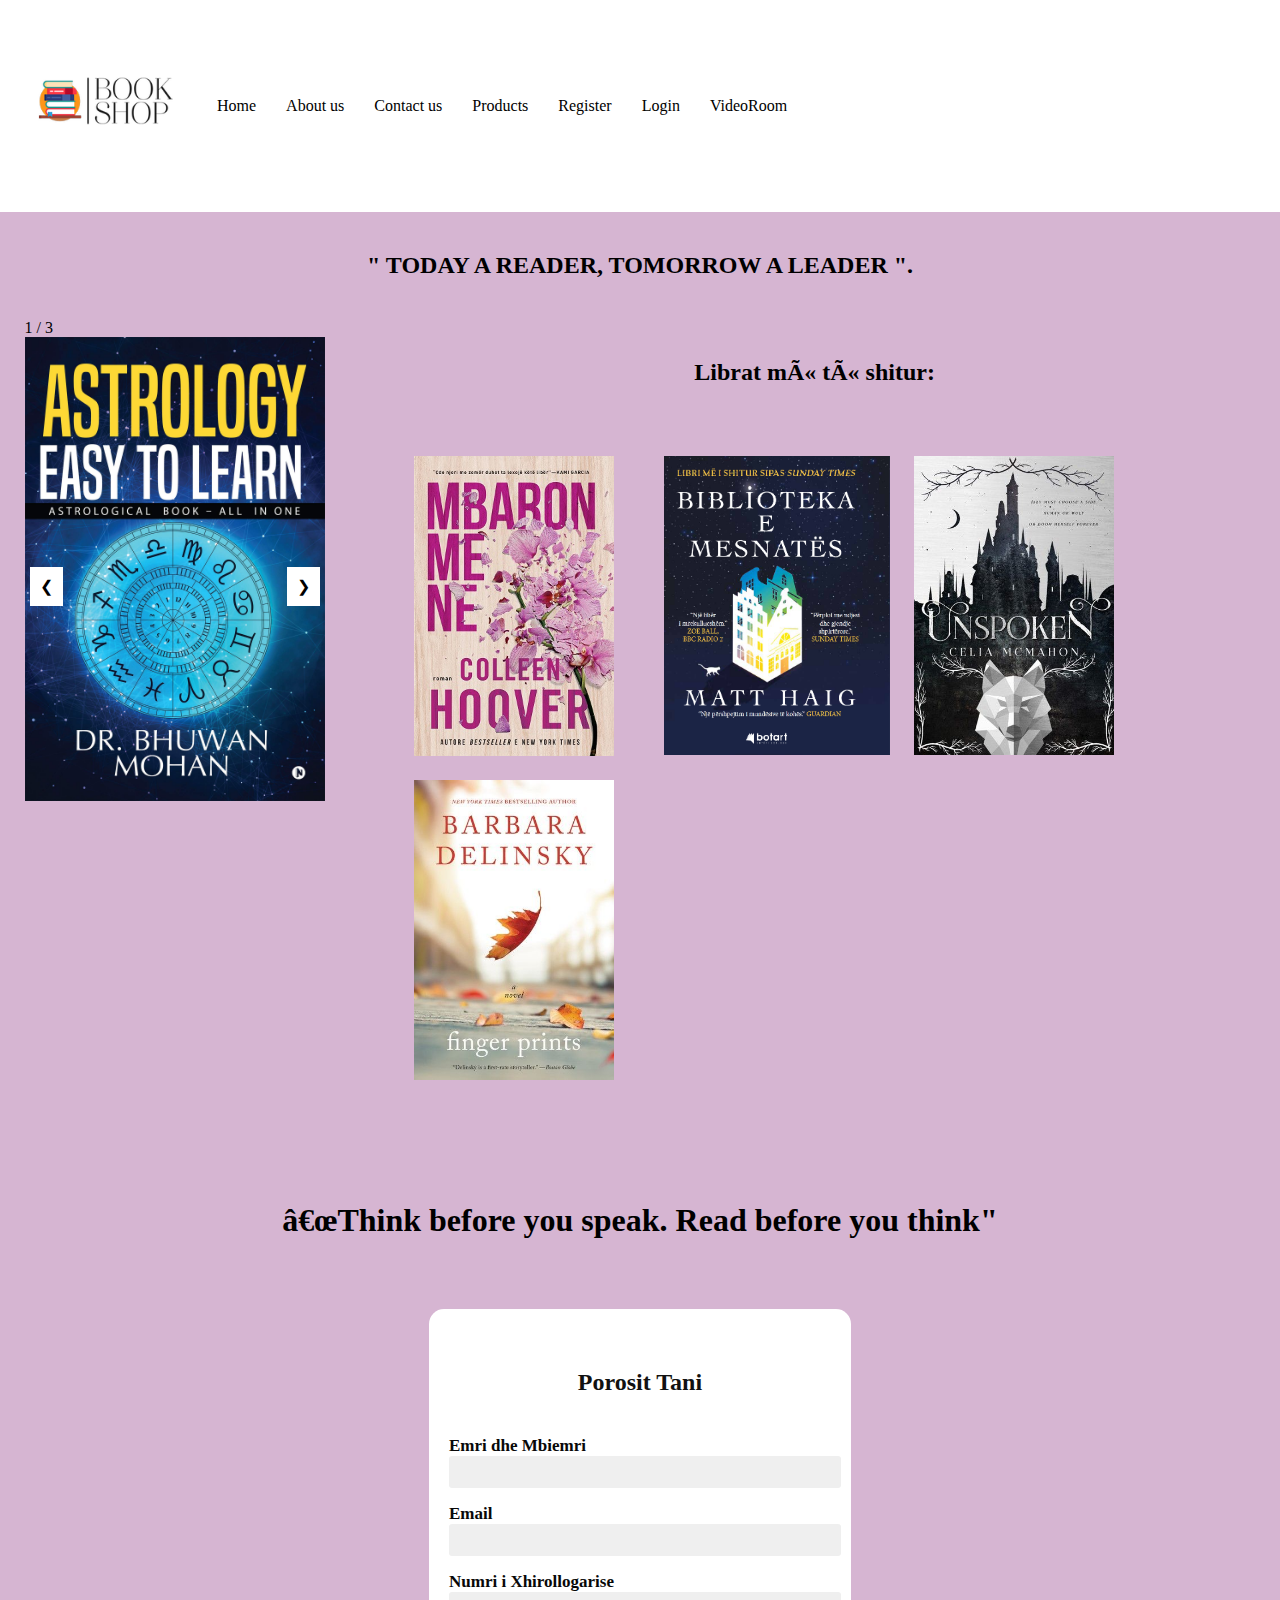
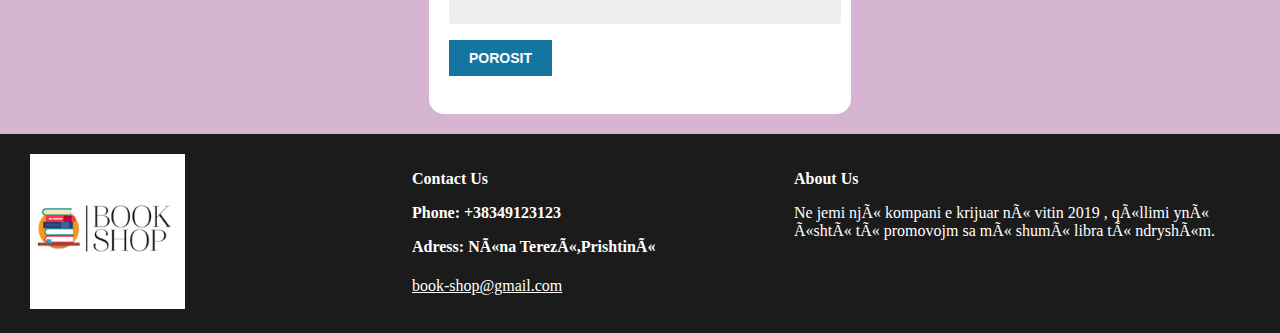
<file: index.html>
<!DOCTYPE html>
<html>
  <head>
    <meta charset="UTF=8" />
    <meta name="viewport" content="width=device-width,initial-scale=1" />

    <title>Book Shop</title>

    <link
      href="https://fonts.googleapis.com/css2?family=Alex+Brush&display=swap"
      rel="stylesheet"
    />
    <link href="css/style.css" rel="stylesheet" type="text/css" />
    <link
      href="https://use.fontawesome.com/releases/v5.0.7/css/all.css"
      rel="stylesheet"
    />

  </head>
  <body>
    <header>
      <nav>
        <ul>
          <li><a href="Index.html"> 
            <img src="./img/LOGO.jpg" width="156px"/>
          </a></li>
          <li><a href="Index.html"> Home</a></li>
          <li><a href="about-us.html"> About us </a></li>
          <li><a href="contact-us.html"> Contact us </a></li>
          <li><a href="products.html"> Products </a></li>
          <li><a href="signup.html"> Register </a></li>
          <li><a href="login.html"> Login </a></li>
          <li><a href="videoroom.html"> VideoRoom </a></li>
        </ul>
      </nav>
    </header>
    <h2>
        " TODAY A READER, TOMORROW A LEADER ".
    </h2>
<div style="display: flex;">
  <div style="width: 30%">
    <div class="slideshow-container">
      <div class="mySlides fade">
        <div class="numbertext">1 / 3</div>
        <img src="./img/26.jpg" style="width: 100%;" />
        <div class="text"></div>
      </div>

      <div class="mySlides fade">
        <div class="numbertext">2 / 3</div>
        <img src="./img/41.jpg" style="width: 105%;" />
        <div class="text">...</div>
      </div>

      <div class="mySlides fade">
        <div class="numbertext">3 / 3</div>
        <img src="./img/java.jpg" style="width: 112%;" />
        <div class="text">...</div>
      </div>
      <a class="arrow-slide prev" onclick="plusSlides(-1)">&#10094;</a>
      <a class="arrow-slide next" onclick="plusSlides(1)">&#10095;</a>
    </div>
  </div>
  <div style="width: 80%">
    <h2>Librat më të shitur:</h2>
    <div class="images">
      <div class="image">
        <img src="./img/39.jpg" style="width: 100%;" />
      </div>
      <div class="image">
        <img src="./img/40.jpg" style="width: 113%;" />
      </div>
      <div class="image">
        <img src="./img/14.png" style="width: 100%;" />
      </div>
      <div class="image">
        <img src="./img/4.png" style="width: 100%;" />
      </div>
    
    </div>
  </div>
</div>
    
    <br />

    <div style="text-align: center;">
      <span class="dot" onclick="currentSlide(1)"></span>
      <span class="dot" onclick="currentSlide(2)"></span>
      <span class="dot" onclick="currentSlide(3)"></span>
      <span class="dot" onclick="currentSlide(4)"></span>
      <span class="dot" onclick="currentSlide(5)"></span>
      <span class="dot" onclick="currentSlide(3)"></span>
    </div>
    
    <section class="home-hero">
      <div class="container">
        <h1 class="quote">“Think before you speak. Read before you think"</h1>
      </div>
    </section>
    <section class="home"></section>
    

    <div class="login">
      <h2>Porosit Tani</h2>
      <form id="login" method="get">    
        <div class="input-group">
          <label for="emri"><b>Emri dhe Mbiemri</b></label>
          <input type="text" name="name"  class="input" required>
        </div>
        <div class="input-group">
          <label for="email"><b>Email</b></label>
          <input type="email" name="email"  class="input" required>
        </div>
        <div class="input-group">
          <label for="number"><b>Numri i Xhirollogarise</b></label>
          <input type="number" name="number"  class="input" required>
        </div>
        <button type="button" class="btn-default btn-dark" >Porosit</button>    
        <br><br> 
      </form>
    </div>

    
    <script>
      var slideIndex = 1;
      showSlides(slideIndex);

      function plusSlides(n) {
        showSlides((slideIndex += n));
      }

      function currentSlide(n) {
        showSlides((slideIndex = n));
      }

      function showSlides(n) {
        var i;
        var slides = document.getElementsByClassName("mySlides");
        var dots = document.getElementsByClassName("dot");
        if (n > slides.length) {
          slideIndex = 1;
        }
        if (n < 1) {
          slideIndex = slides.length;
        }
        for (i = 0; i < slides.length; i++) {
          slides[i].style.display = "none";
        }
        for (i = 0; i < dots.length; i++) {
          dots[i].className = dots[i].className.replace(" active", "");
        }
        slides[slideIndex - 1].style.display = "block";
        dots[slideIndex - 1].className += " active";
      }
  </script>
    <footer class="footer">
      <div class="footer-p1">
        <img src="./img/LOGO.jpg" width="155px"/>
        </div>
      </div>

        <div class="footer-p2">
            <p class="margin-b-10"><b>Contact Us</b>
          <div class="padding-t-30">
            <p class="margin-b-10"><b>Phone: +38349123123</b></p>
            <p>
              <p class="margin-b-10"><b>Adress: Nëna Terezë,Prishtinë</b></p>
    </div>

     <a href="book-shop@gmail.com"
              >
              book-shop@gmail.com
            </a>
        </div>
      <div class="footer-p3">
        <p class="margin-b-10"></p><b>About Us</b>
        <p class="footer-company-about">
          <p class="margin-b-10"></p>
          Ne jemi një kompani e krijuar në vitin 2019 , qëllimi ynë është të
          promovojm sa më shumë libra të ndryshëm.
        </p>
        </div>
      </div>
    </footer>
  </body>
</html>
</file>
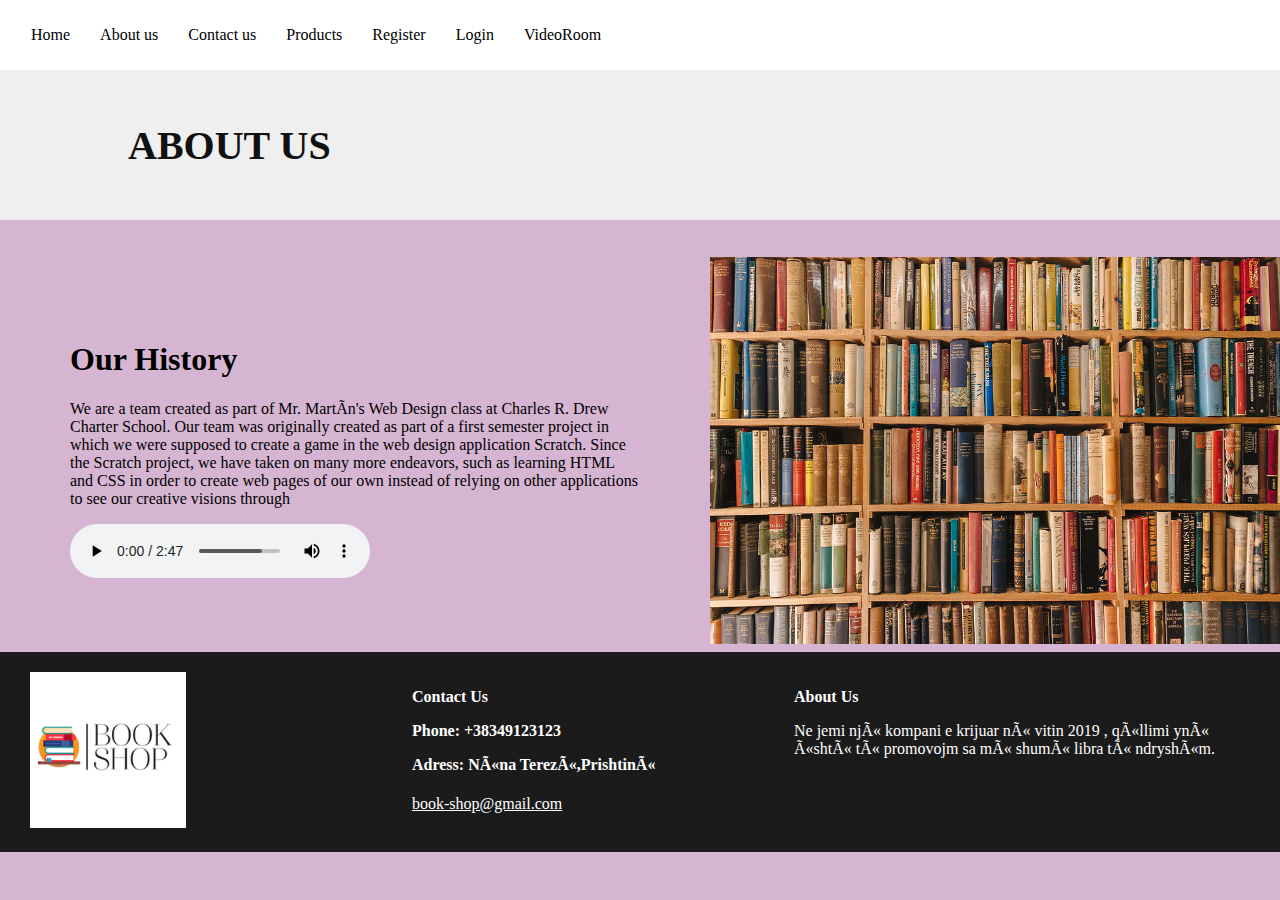
<file: about-us.html>
<!DOCTYPE html>
<html>

<head>
  <meta charset="UTF=8" />
  <meta name="viewport" content="width=device-width,initial-scale=1" />

  <title>Book Shop</title>

  <link href="https://fonts.googleapis.com/css2?family=Alex+Brush&display=swap" rel="stylesheet" />
  <link href="css/style.css" rel="stylesheet" type="text/css" />
  <link href="https://use.fontawesome.com/releases/v5.0.7/css/all.css" rel="stylesheet" />
</head>
<body>
  <header>
    <nav>
      <ul>
        <li><a href="Index.html"> Home</a></li>
        <li><a href="about-us.html"> About us </a></li>
        <li><a href="contact-us.html"> Contact us </a></li>
        <li><a href="products.html"> Products </a></li>
        <li><a href="signup.html"> Register </a></li>
        <li><a href="login.html"> Login </a></li>
        <li><a href="videoroom.html"> VideoRoom </a></li>
      </ul>
    </nav>
  </header>
  <div class="page-title">
    <h2>About us</h2>
  </div>
  <section class="book-section">
    <div class="book-info">
      <h1>Our History</h1>
    <p>
      We are a team created as part of Mr. Martín's Web Design class at Charles R. Drew Charter School. Our team was
      originally created as part of a first semester project in which we were supposed to create a game in the web design
      application Scratch.
      
      Since the Scratch project, we have taken on many more endeavors, such as learning HTML and CSS in order to create
      web pages of our own instead of relying on other applications to see our creative visions through
    </p>

    <html>
    <head>
        <title>Audio</title>
    </head>
    <body>
        <audio controls>
            <source src="RiverFlowsInYou.mp3" type ="audio/mpeg">
        </audio>
    </body>
</html>

    </div>
    <div class="book-shelf">
      <img src="./img/95.jpg" alt="book">
    </div>
  </section>


</script>
    <footer class="footer">
      <div class="footer-p1">
        <img src="./img/LOGO.jpg" width="156px"/>
        </div>
      </div>

        <div class="footer-p2">
            <p class="margin-b-10"><b>Contact Us</b>
          <div class="padding-t-30">
            <p class="margin-b-10"><b>Phone: +38349123123</b></p>
            <p>
              <p class="margin-b-10"><b>Adress: Nëna Terezë,Prishtinë</b></p>
    </div>

     <a href="book-shop@gmail.com"
              >
              book-shop@gmail.com
            </a>
        </div>
      <div class="footer-p3">
        <p class="margin-b-10"></p><b>About Us</b>
        <p class="footer-company-about">
          <p class="margin-b-10"></p>
          Ne jemi një kompani e krijuar në vitin 2019 , qëllimi ynë është të
          promovojm sa më shumë libra të ndryshëm.
        </p>
        </div>
      </div>
    </footer>
  </body>
</html>
</file>
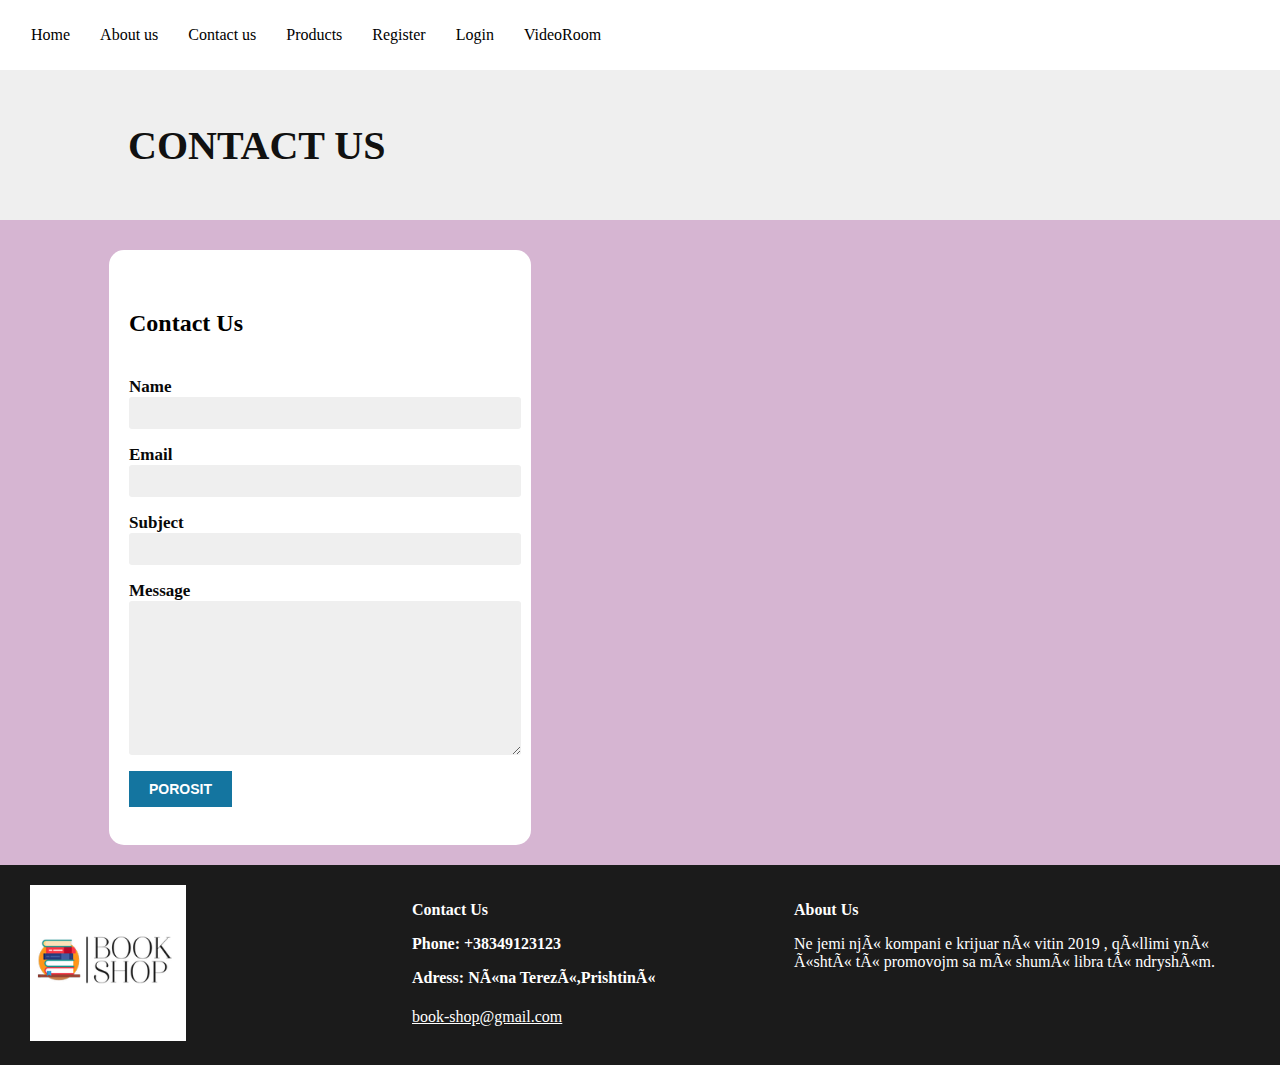
<file: contact-us.html>
<!DOCTYPE html>
<html>

<head>
  <meta charset="UTF=8" />
  <meta name="viewport" content="width=device-width,initial-scale=1" />

  <title>Book Shop</title>

  <link href="https://fonts.googleapis.com/css2?family=Alex+Brush&display=swap" rel="stylesheet" />
  <link href="css/style.css" rel="stylesheet" type="text/css" />
  <link href="https://use.fontawesome.com/releases/v5.0.7/css/all.css" rel="stylesheet" />
</head>

<body>
  <header>
    <nav>
      <ul>
        <li><a href="Index.html"> Home</a></li>
        <li><a href="about-us.html"> About us </a></li>
        <li><a href="contact-us.html"> Contact us </a></li>
        <li><a href="products.html"> Products </a></li>
        <li><a href="signup.html"> Register </a></li>
        <li><a href="login.html"> Login </a></li>
        <li><a href="videoroom.html"> VideoRoom </a></li>
      </ul>
    </nav>
  </header>
  <div class="page-title">
    <h2>Contact Us</h2>
  </div>
  <section class="contact-section">
    <div class="contact">
      <h2 style="text-align: left;padding: 20px 0;">Contact Us</h2>
      <form id="login" method="get">
        <div class="input-group">
          <label for="emri"><b>Name</b></label>
          <input type="text" name="name" class="input" required>
        </div>
        <div class="input-group">
          <label for="email"><b>Email</b></label>
          <input type="email" name="email" class="input" required>
        </div>
        <div class="input-group">
          <label for="text"><b>Subject</b></label>
          <input type="text" name="subject" class="input" required>
        </div>
        <div class="input-group">
          <label for="text"><b>Message</b></label>
          <textarea name="message" id="" rows="10" class="input"></textarea>
        </div>
        <button type="button" class="btn-default btn-dark">Porosit</button>
        <br><br>
      </form>
    </div>
    <div class="map">
      <iframe
        src="https://www.google.com/maps/embed?pb=!1m18!1m12!1m3!1d46940.21003859951!2d21.12370779102555!3d42.66637476671216!2m3!1f0!2f0!3f0!3m2!1i1024!2i768!4f13.1!3m3!1m2!1s0x13549ee605110927%3A0x9365bfdf385eb95a!2sPristina!5e0!3m2!1sen!2s!4v1608410937612!5m2!1sen!2s"
        width="600" height="100%" frameborder="0" style="border:0;" allowfullscreen="" aria-hidden="false"
        tabindex="0"></iframe>
    </div>
  </section>


</script>
    <footer class="footer">
      <div class="footer-p1">
        <img src="./img/LOGO.jpg" width="156px"/>
        </div>
      </div>

        <div class="footer-p2">
            <p class="margin-b-10"><b>Contact Us</b>
          <div class="padding-t-30">
            <p class="margin-b-10"><b>Phone: +38349123123</b></p>
            <p>
              <p class="margin-b-10"><b>Adress: Nëna Terezë,Prishtinë</b></p>
    </div>

     <a href="book-shop@gmail.com"
              >
              book-shop@gmail.com
            </a>
        </div>
      <div class="footer-p3">
        <p class="margin-b-10"></p><b>About Us</b>
        <p class="footer-company-about">
          <p class="margin-b-10"></p>
          Ne jemi një kompani e krijuar në vitin 2019 , qëllimi ynë është të
          promovojm sa më shumë libra të ndryshëm.
        </p>
        </div>
      </div>
    </footer>
  </body>
</html>

</html>
</file>
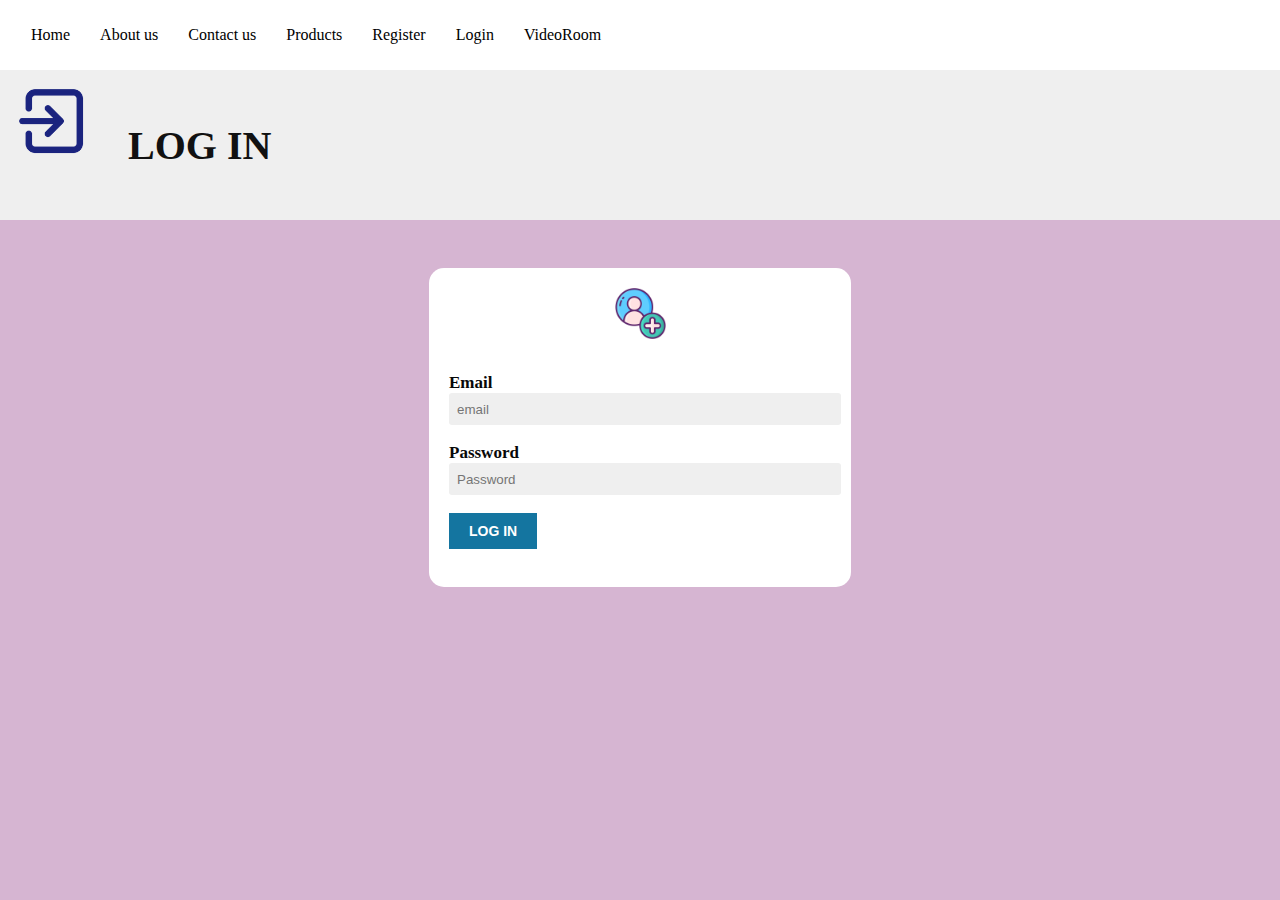
<file: login.html>
<!DOCTYPE html>
<html>

<head>
  <title>Book Shop - Log In</title>
  <link rel="stylesheet" type="text/css" href="css/style.css">
</head>

<body>
  <header>
    <nav>
      <ul>
        <li><a href="Index.html"> Home</a></li>
        <li><a href="AboutUs.html"> About us </a></li>
        <li><a href="contact-us.html"> Contact us </a></li>
        <li><a href="products.html"> Products </a></li>
        <li><a href="signup.html"> Register </a></li>
        <li><a href="login.html"> Login </a></li>
        <li><a href="videoroom.html"> VideoRoom </a></li>
      </ul>
    </nav>
  </header>
  <div class="page-title">
    <h2>Log in</h2>
    <img src="./img/LR..png" style="width: 8%;" />
  </div><br>
  <div class="login">
    <div class="img-login">
      <img src="./img/userplus.png" width="51" height="51" alt="user img">

    </div>
    <form id="login" method="get" name="login" action="login.php">
      <label><b>Email
        </b>
      </label>
      <input type="email" name="email" id="Uname" class="input" placeholder="email"
        onchange="ValidateEmail(document.login.email)" required>
      <br><br>
      <label><b>Password
        </b>
      </label>
      <input type="Password" name="password" id="password" class="input" placeholder="Password"
        onchange="ValidatePassword(document.login.password)" required>
      <br><br>
      <button type="submit" id="myBtn" class="btn-default">Log in</button>
      <br><br>
    </form>
  </div>
</body>
<script>
  function ValidateEmail(inputText) {
    //  /\S+@\S+\.\S+/
    var mailformat = /^[a-zA-Z0-9.!#$%&'*+/=?^_`{|}~-]+@[a-zA-Z0-9-]+(?:\.[a-zA-Z0-9-]+)*$/;
    if (inputText.value.match(mailformat)) {
      var element = document.getElementById("myBtn");
      element.classList.remove("disabled");
      document.login.email.focus();
      return true;
    }
    else {
      var element = document.getElementById("myBtn");
      element.classList.add("disabled");
      alert("You have entered an invalid email address!");
      document.login.email.focus();
      return false;
    }
  }
  function ValidatePassword(inputText) {
    var password = inputText.value;
    if (password.length > 5) {
      var element = document.getElementById("myBtn");
      element.classList.remove("disabled");
      document.login.password.focus();
    }
    else {
      var element = document.getElementById("myBtn");
      element.classList.add("disabled");
      alert("Password is short!");
      document.login.password.focus();
      return false;
    }
  }

</script>

</html>
</file>
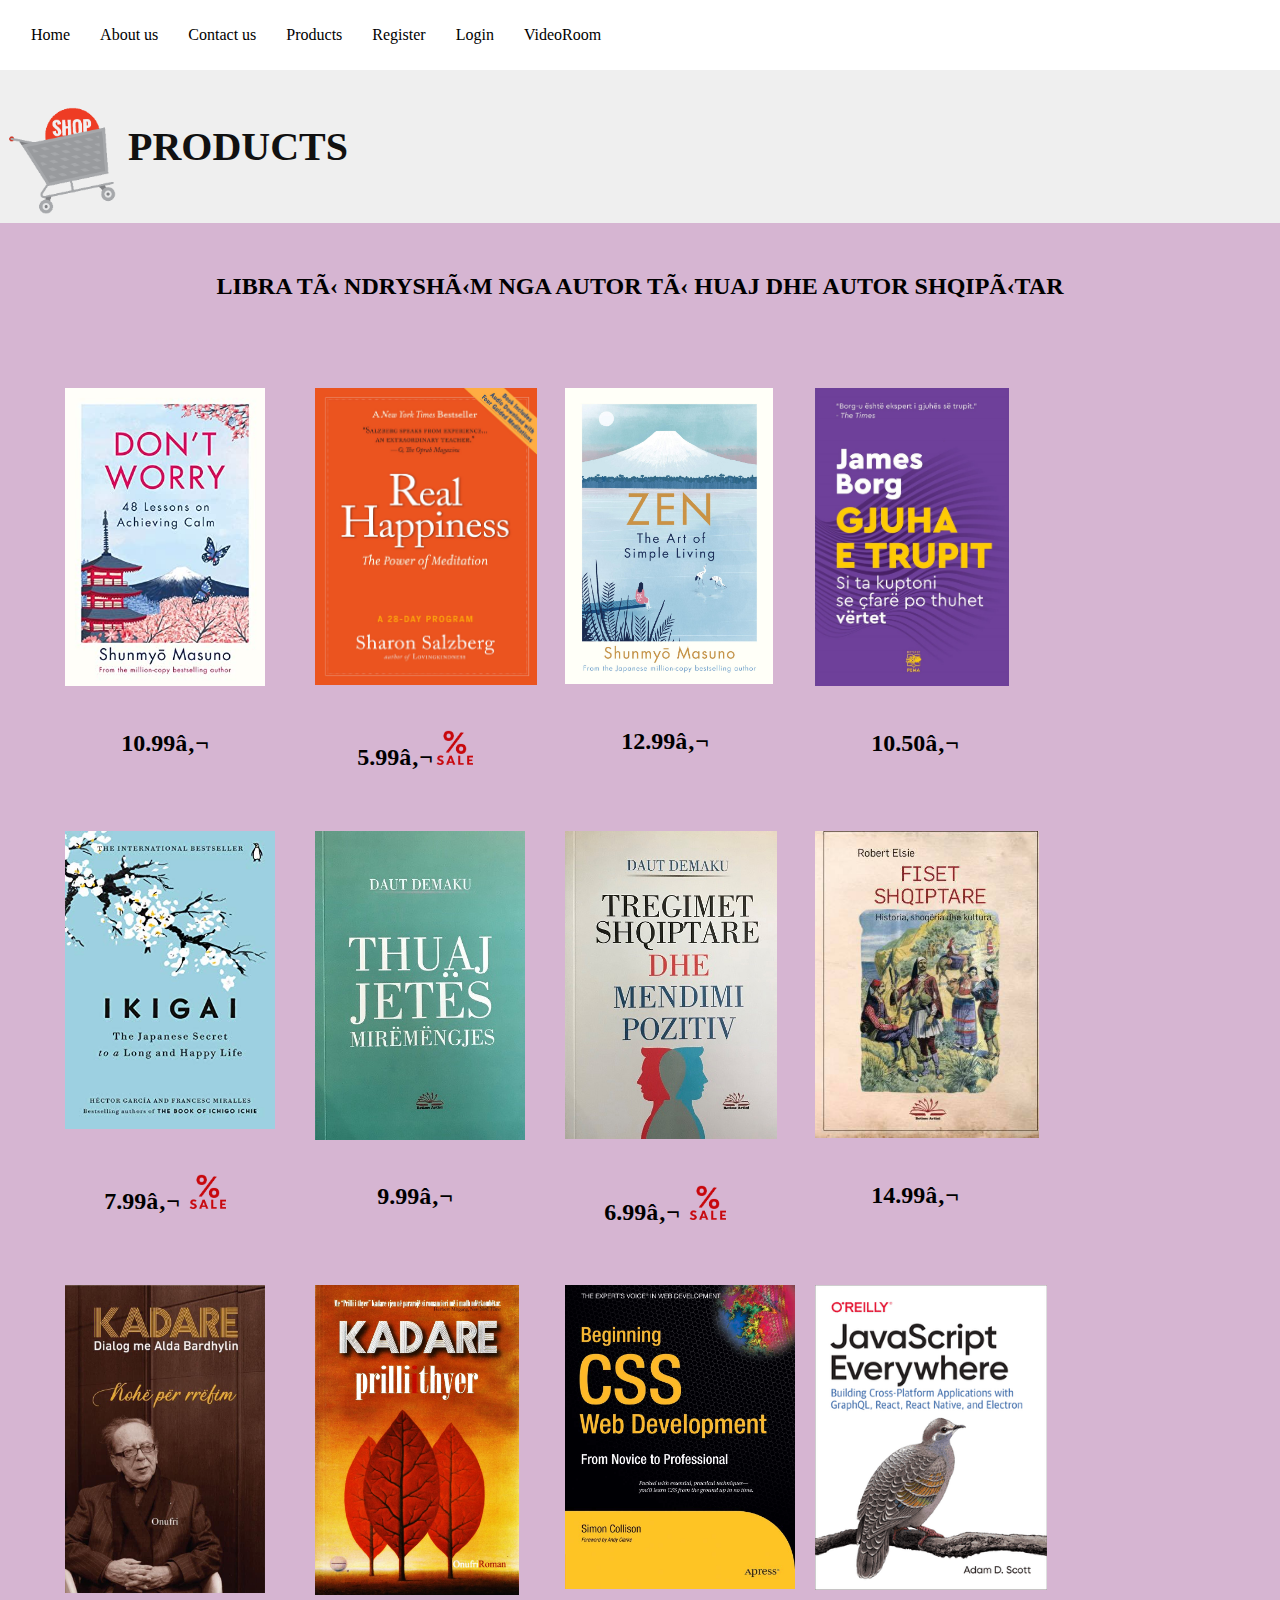
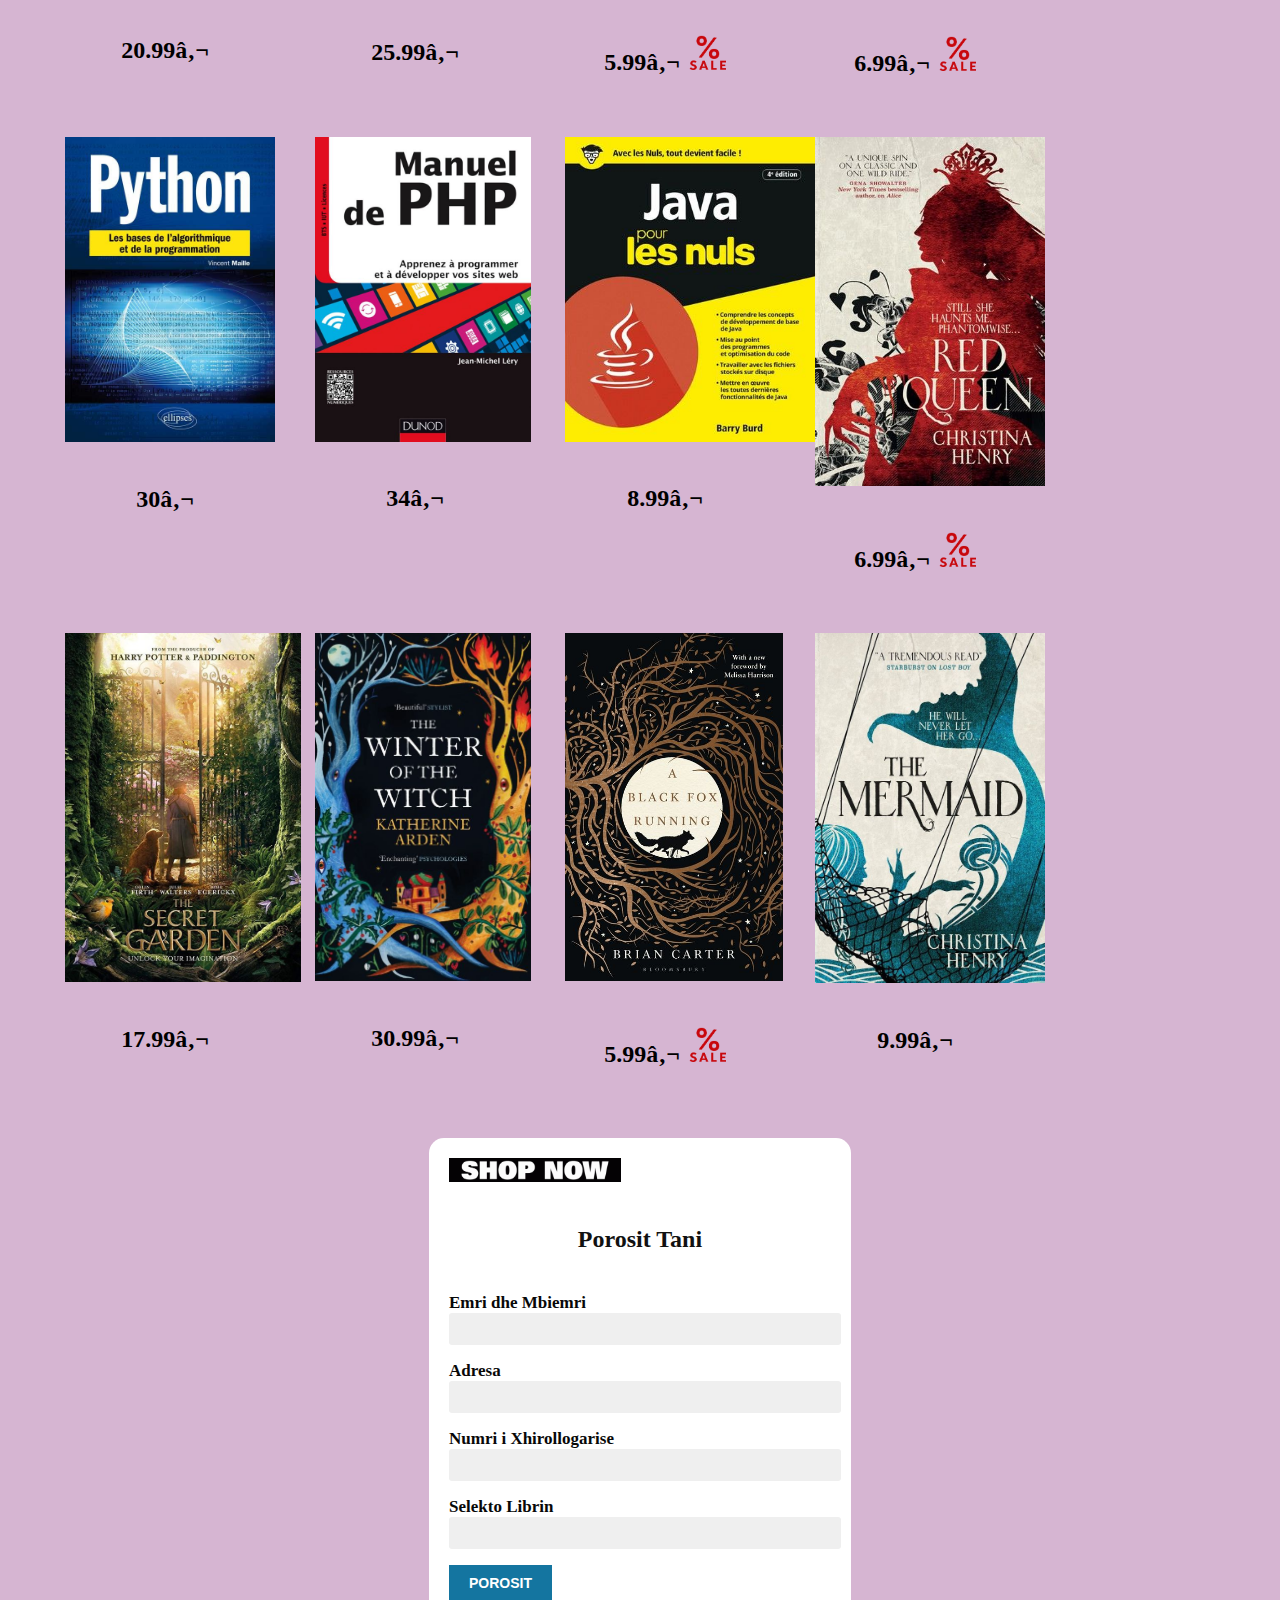
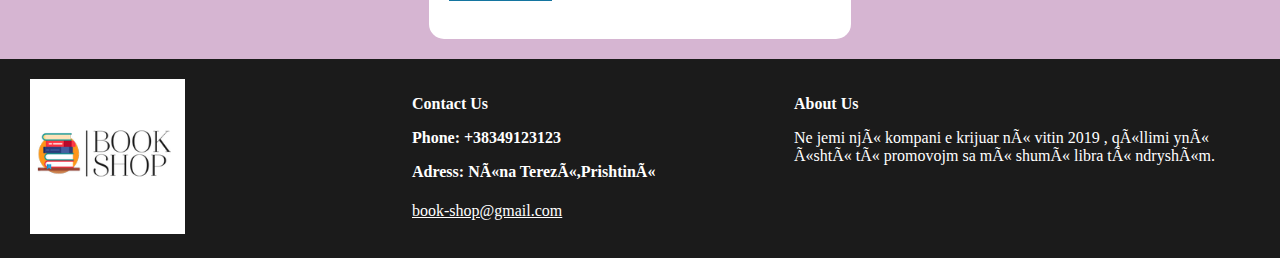
<file: products.html>
<!DOCTYPE html>
<html>
  <head>
    <meta charset="UTF=8" />
    <meta name="viewport" content="width=device-width,initial-scale=1" />

    <title>Book Shop</title>

    <link
      href="https://fonts.googleapis.com/css2?family=Alex+Brush&display=swap"
      rel="stylesheet"
    />
    <link href="css/style.css" rel="stylesheet" type="text/css" />
    <link
      href="https://use.fontawesome.com/releases/v5.0.7/css/all.css"
      rel="stylesheet"
    />
  </head>
  <body>
    <header>
      <nav>
        <ul>
          <li><a href="Index.html"> Home</a></li>
          <li><a href="AboutUs.html"> About us </a></li>
          <li><a href="contact-us.html"> Contact us </a></li>
          <li><a href="products.html"> Products </a>
          <li><a href="signup.html"> Register </a></li>
          <li><a href="login.html"> Login </a></li>
          <li><a href="videoroom.html"> VideoRoom </a></li>
        </ul>
      </nav>
    </header>

    <div class="page-title">
      <h2>PRODUCTS</h2>
      <img src="./img/shopnow.gif" style="width: 10%;" />
    </div>
    <h2>
      LIBRA TË NDRYSHËM NGA AUTOR TË HUAJ DHE AUTOR SHQIPËTAR
 </h2>
 <br />
 <div class="images">
   <div class="image">
     <img src="./img/Don't worry.jpg" style="width: 100%;"/>
     <h2> 10.99€ </h2>
   </div>
   <div class="image">
     <img src="./img/25.jpg" style="width: 111%;" />
     <h2> 5.99€<img src="./img/sale.gif" style="width: 25%;" /> </h2>

   </div>
   <div class="image">
     <img src="./img/zen.jpg" style="width: 104%;" />
     <h2> 12.99€ </h2>
   </div>
   <div class="image">
     <img src="./img/28.jpg" style="width: 97%;" />
     <h2> 10.50€ </h2>
   </div>
   <div class="image">
     <img src="./img/30.jpg" style="width: 105%;" />
     <h2> 7.99€ <img src="./img/sale.gif" style="width: 25%;" /> </h2>
   </div>
   <div class="image">
     <img src="./img/33.jpg" style="width: 105%;" />
     <h2> 9.99€ </h2>
   </div>
   <div class="image">
     <img src="./img/34.jpg" style="width: 106%;" />
     <h2> 6.99€ <img src="./img/sale.gif" style="width: 25%;" /> </h2>
   </div>
   <div class="image">
     <img src="./img/35.jpg" style="width: 112%;" />
     <h2> 14.99€ </h2>
   </div>
   <div class="image">
     <img src="./img/36.jpg" style="width: 100%;" />
     <h2> 20.99€ </h2>
   </div>
   <div class="image">
     <img src="./img/37.jpg" style="width: 102%;" />
     <h2> 25.99€ </h2>
   </div>
   <div class="image">
     <img src="./img/22.jpg" style="width: 115%;" />
     <h2> 5.99€ <img src="./img/sale.gif" style="width: 25%;" /></h2>
   </div>
   <div class="image">
     <img src="./img/23.png" style="width: 116%;" />
     <h2> 6.99€ <img src="./img/sale.gif" style="width: 25%;" /></h2>
   </div>
   <div class="image">
     <img src="./img/20.png" style="width: 105%;" />
     <h2> 30€ </h2>
   </div>
   <div class="image">
     <img src="./img/18.png" style="width: 108%;" />
     <h2> 34€ </h2>
   </div>
   <div class="image">
     <img src="./img/17.png" style="width: 126%;" />
     <h2> 8.99€ </h2>
   </div>
   <div class="image">
    <img src="./img/11.png" style="width: 115%;" />
    <h2> 6.99€ <img src="./img/sale.gif" style="width: 25%;" /></h2>
  </div>
  <div class="image">
    <img src="./img/7.png" style="width: 118%;" />
    <h2> 17.99€ </h2>
  </div>
  <div class="image">
    <img src="./img/6.png" style="width: 108%;" />
    <h2> 30.99€ </h2>
  </div>
  <div class="image">
    <img src="./img/8.png" style="width: 109%;" />
    <h2> 5.99€ <img src="./img/sale.gif" style="width: 25%;" /> </h2>
  </div>
  <div class="image">
    <img src="./img/10.png" style="width: 115%;" />
    <h2> 9.99€ </h2>
  </div>
 </div>

 <div class="login">
  <img src="./img/black.gif" style="width: 45%;" />
  <h2>Porosit Tani </h2>
  <form id="login" method="get">    
    <div class="input-group">
      <label for="emri"><b>Emri dhe Mbiemri</b></label>
      <input type="text" name="name"  class="input" required>
    </div>
    <div class="input-group">
      <label for="adress"><b>Adresa</b></label>
      <input type="adress" name="Adresa"  class="input" required>
    </div>
    <div class="input-group">
      <label for="emri"><b>Numri i Xhirollogarise</b></label>
      <input type="emri" name="emri"  class="input" required>
    </div>
    <div class="input-group">
      <label for="number"><b>Selekto Librin</b></label>
      <input type="number" name="number"  class="input" required>
    </div>
    <button type="button" class="btn-default btn-dark" >Porosit</button>    
    <br><br> 
  </form>
</div>

 <div style="text-align: center;">
   <span class="dot" onclick="currentSlide(1)"></span>
   <span class="dot" onclick="currentSlide(2)"></span>
   <span class="dot" onclick="currentSlide(3)"></span>
   <span class="dot" onclick="currentSlide(4)"></span>
   <span class="dot" onclick="currentSlide(5)"></span>
   <span class="dot" onclick="currentSlide(3)"></span>
 </div>

 <script>
   var slideIndex = 1;
   showSlides(slideIndex);

   function plusSlides(n) {
     showSlides((slideIndex += n));
   }

   function currentSlide(n) {
     showSlides((slideIndex = n));
   }

   function showSlides(n) {
     var i;
     var slides = document.getElementsByClassName("mySlides");
     var dots = document.getElementsByClassName("dot");
     if (n > slides.length) {
       slideIndex = 1;
     }
     if (n < 1) {
       slideIndex = slides.length;
     }
     for (i = 0; i < slides.length; i++) {
       slides[i].style.display = "none";
     }
     for (i = 0; i < dots.length; i++) {
       dots[i].className = dots[i].className.replace(" active", "");
     }
     slides[slideIndex - 1].style.display = "block";
     dots[slideIndex - 1].className += " active";
   }
   </script>
    <footer class="footer">
      <div class="footer-p1">
        <img src="./img/LOGO.jpg" width="155px"/>
        </div>
      </div>

        <div class="footer-p2">
            <p class="margin-b-10"><b>Contact Us</b>
          <div class="padding-t-30">
            <p class="margin-b-10"><b>Phone: +38349123123</b></p>
            <p>
              <p class="margin-b-10"><b>Adress: Nëna Terezë,Prishtinë</b></p>
    </div>

     <a href="book-shop@gmail.com"
              >
              book-shop@gmail.com
            </a>
        </div>
      <div class="footer-p3">
        <p class="margin-b-10"></p><b>About Us</b>
        <p class="footer-company-about">
          <p class="margin-b-10"></p>
          Ne jemi një kompani e krijuar në vitin 2019 , qëllimi ynë është të
          promovojm sa më shumë libra të ndryshëm.
        </p>
        </div>
      </div>
    </footer>
  </body>
</html>
</file>
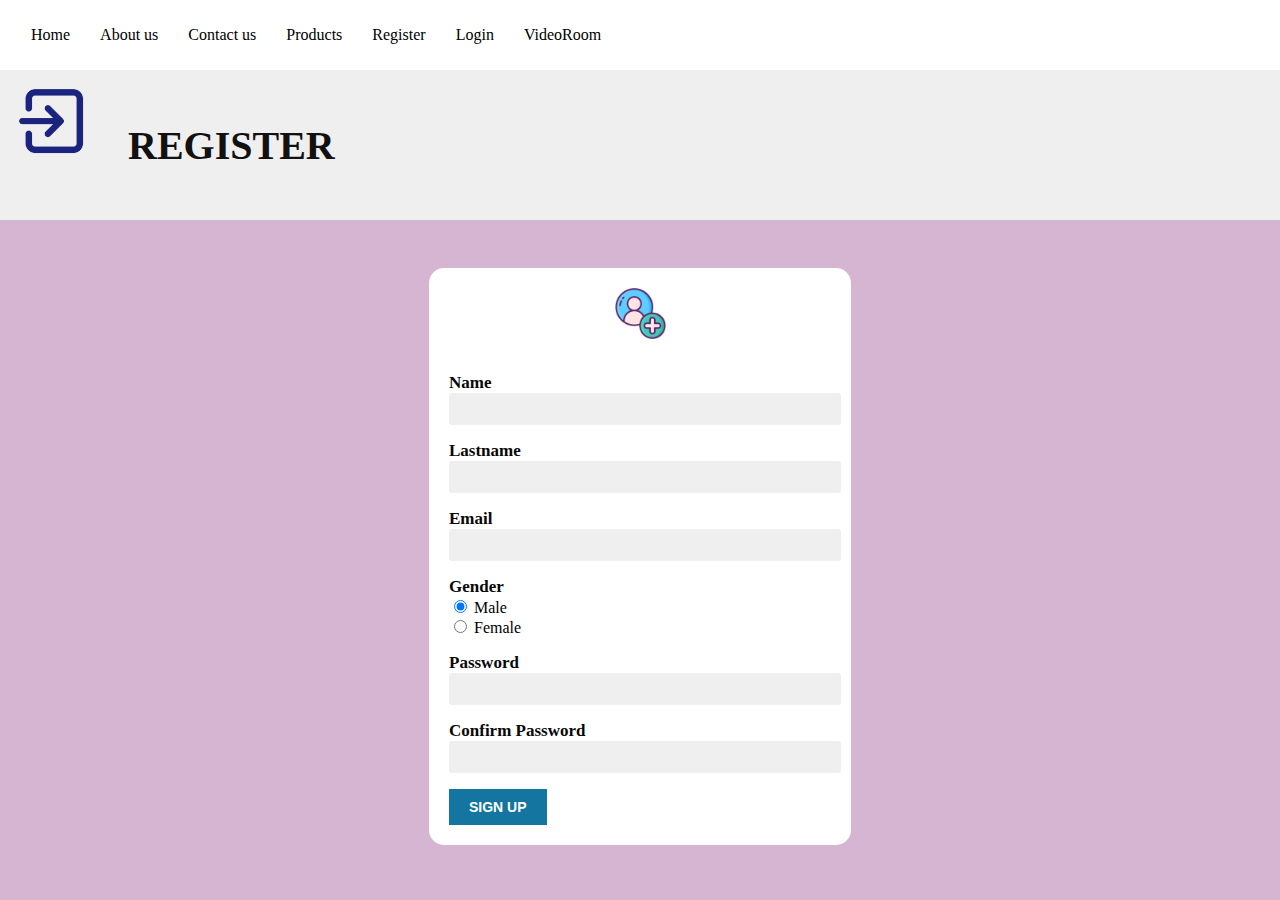
<file: signup.html>
<!DOCTYPE html>
<html>

<head>
    <title>Sign Up</title>
    <link rel="stylesheet" type="text/css" href="css/style.css">
</head>

<body>
    <header>
        <nav>
            <ul>
                <li><a href="Index.html"> Home</a></li>
                <li><a href="AboutUs.html"> About us </a></li>
                <li><a href="contact-us.html"> Contact us </a></li>
                <li><a href="products.html"> Products </a></li>
                <li><a href="signup.html"> Register </a></li>
                <li><a href="login.html"> Login </a></li>
                <li><a href="videoroom.html"> VideoRoom </a></li>
            </ul>
        </nav>
    </header>
    <div class="page-title">
        <h2>Register</h2>
        <img src="./img/LR..png" style="width: 8%;" />
    </div><br>

    <div class="login">
        <div class="img-login">
            <img src="./img/userplus.png" width="51" height="51" alt="user img">

        </div>
        <form method="POST" name="signup">
            <div class="signup-information">
                <div class="input-group">
                    <label for="firstname"><b>Name</b></label>
                    <input type="text" name="firstname" class="input" required>
                </div>

                <div class="input-group">
                    <label for="lastname"><b>Lastname</b></label>
                    <input type="text" name="lastname" class="input" required>
                </div>

                <div class="input-group">
                    <label for="email"><b>Email</b></label>
                    <input type="text" name="email" class="input" onchange="ValidateEmail(document.signup.email)"
                        required>
                </div>

                <div class="input-group">
                    <label for="gender"><b>Gender</b></label>
                    <div class="gender-options">
                        <input type="radio" name="gender" value="male" checked> Male<br>
                        <input type="radio" name="gender" value="female"> Female<br>
                    </div>
                </div>

                <div class="input-group">
                    <label for="password"><b>Password</b></label>
                    <input type="password" id="password" name="password" class="input"
                        onchange="ValidatePassword(document.signup.password)" required>
                </div>

                <div class="input-group">
                    <label for="confirm-password"><b>Confirm Password</b></label>
                    <input type="password" name="confirmPassword"
                        onchange="ValidateConfirmPassword(document.signup.confirmPassword)" class="input" required>
                </div>
            </div>
            <button type="submit" id="myBtn" class="btn-default">Sign Up</button>
        </form>
    </div>
</body>
<script>
    function ValidateEmail(inputText) {
        //  /\S+@\S+\.\S+/
        var mailformat = /^[a-zA-Z0-9.!#$%&'*+/=?^_`{|}~-]+@[a-zA-Z0-9-]+(?:\.[a-zA-Z0-9-]+)*$/;
        if (inputText.value.match(mailformat)) {
            var element = document.getElementById("myBtn");
            element.classList.remove("disabled");
            document.signup.email.focus();
            return true;
        }
        else {
            var element = document.getElementById("myBtn");
            element.classList.add("disabled");
            alert("You have entered an invalid email address!");
            document.signup.email.focus();
            return false;
        }
    }
    function ValidatePassword(inputText) {
        var password = inputText.value;
        if (password.length > 5) {
            var element = document.getElementById("myBtn");
            element.classList.remove("disabled");
            document.signup.password.focus();
        }
        else {
            var element = document.getElementById("myBtn");
            element.classList.add("disabled");
            alert("Password is short!");
            document.signup.password.focus();
            return false;
        }
    }
    function ValidateConfirmPassword(inputText) {
        var confirmpassword = inputText.value;
        var password = document.getElementById("password");
        if (confirmpassword == password.value) {
            var element = document.getElementById("myBtn");
            element.classList.remove("disabled");
            document.signup.password.focus();
        }
        else {
            var element = document.getElementById("myBtn");
            element.classList.add("disabled");
            alert("Password dont match!");
            document.signup.password.focus();
            return false;
        }
    }
</script>

</html>
</file>
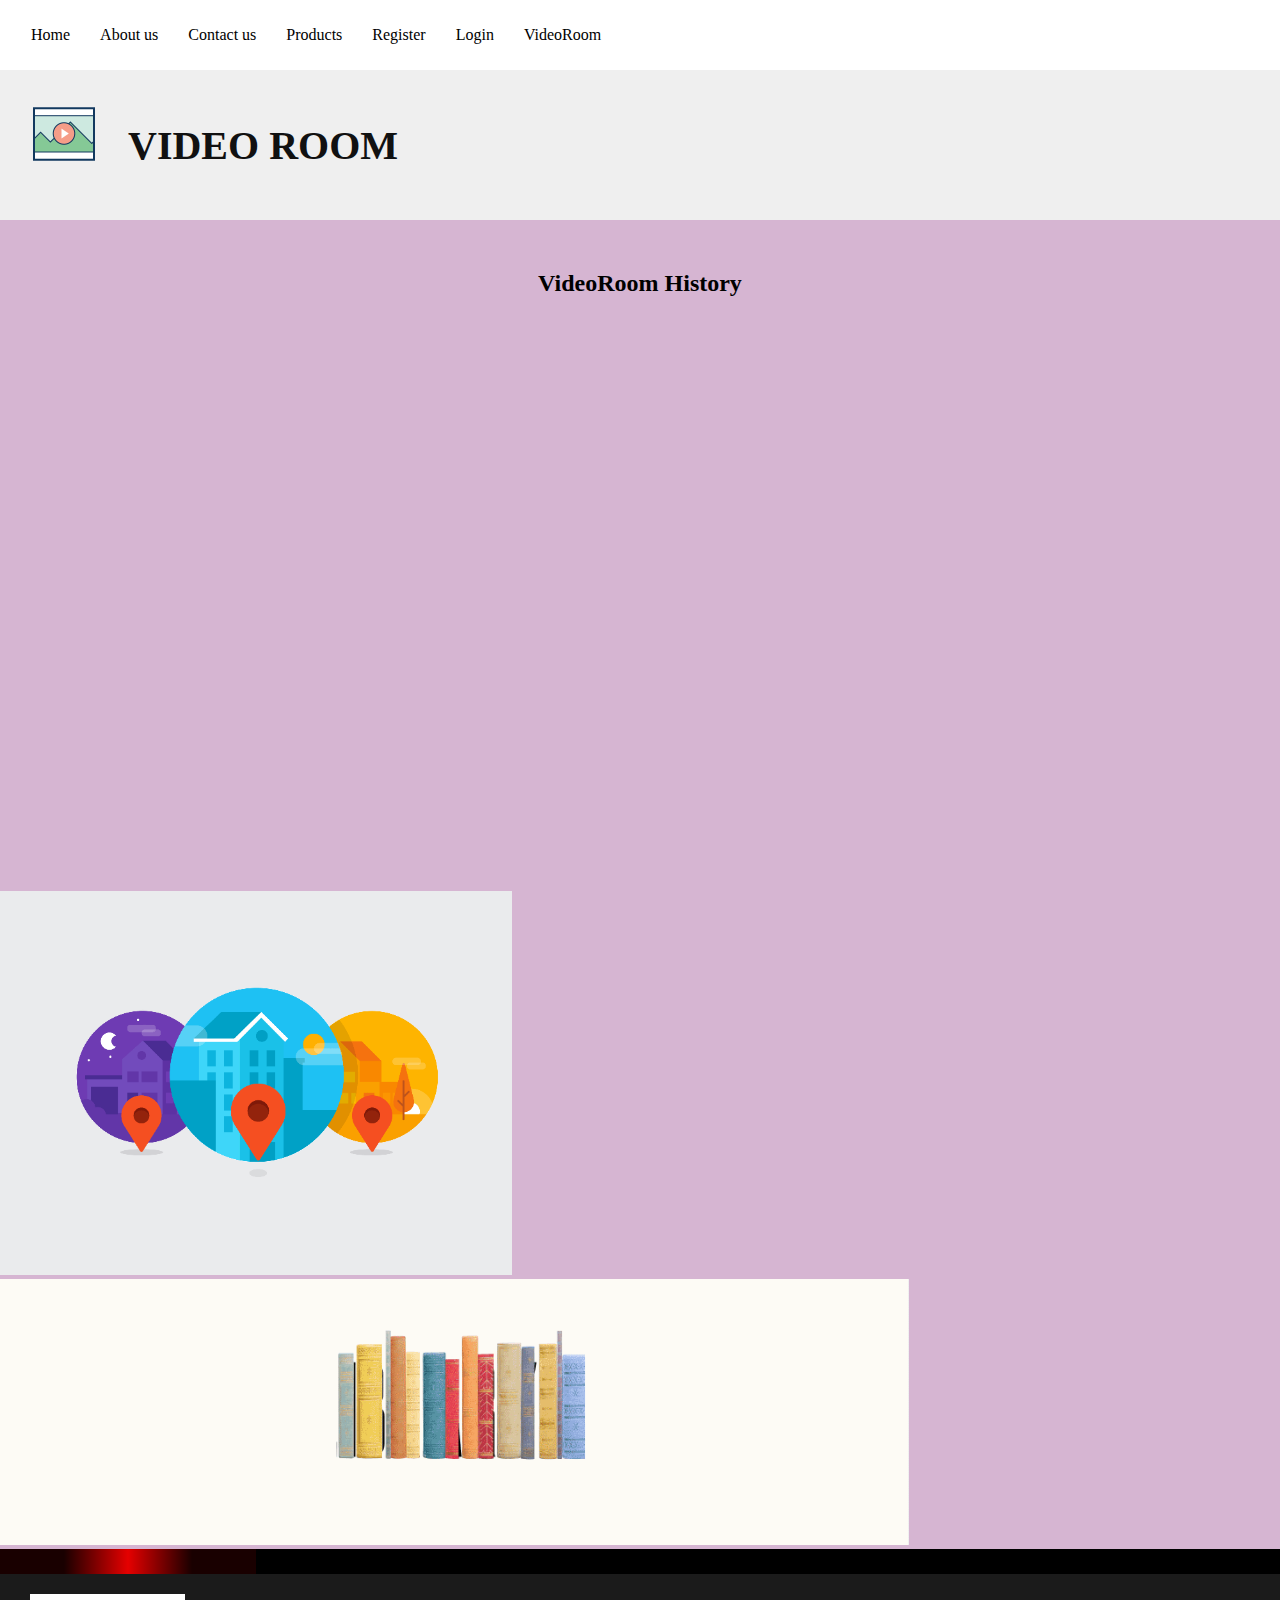
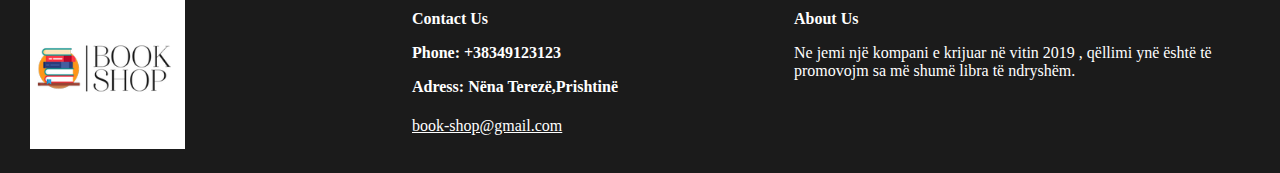
<file: videoroom.html>
<!DOCTYPE html>
<html>

<head>
    <title>Video Room</title>
    <link rel="stylesheet" type="text/css" href="css/style.css">
</head>

<body>
    <header>
        <nav>
            <ul>
                <li><a href="Index.html"> Home</a></li>
                <li><a href="AboutUs.html"> About us </a></li>
                <li><a href="contact-us.html"> Contact us </a></li>
                <li><a href="products.html"> Products </a></li>
                <li><a href="signup.html"> Register </a></li>
                <li><a href="login.html"> Login </a></li>
                <li><a href="videoroom.html"> VideoRoom </a></li>
            </ul>
        </nav>
    </header>
    <div class="page-title">
      <h2>Video Room</h2>
      <img src="./img/video.gif" style="width: 10%;" />
    </div>
    <h2>VideoRoom History</h2>
    <p></p>
    <iframe width="850" height="550" src="https://www.youtube.com/embed/ZNSA0NrDeb4" 
    title="YouTube video player" frameborder="0" allow="accelerometer; autoplay; clipboard-write; encrypted-media; gyroscope; picture-in-picture" allowfullscreen></iframe>

    <img src="./img/location.gif" style="width: 40%;" />

    <img src="./img/BB.gif" style="width: 71%;" />




    <div class="view_port">
        <div class="polling_message">
        
        </div>
        <div class="cylon_eye"></div>
      </div>

    </script>
    <footer class="footer">
      <div class="footer-p1">
        <img src="./img/LOGO.jpg" width="155px"/>
        </div>
      </div>

        <div class="footer-p2">
            <p class="margin-b-10"><b>Contact Us</b>
          <div class="padding-t-30">
            <p class="margin-b-10"><b>Phone: +38349123123</b></p>
            <p>
              <p class="margin-b-10"><b>Adress: Nëna Terezë,Prishtinë</b></p>
    </div>

     <a href="book-shop@gmail.com"
              >
              book-shop@gmail.com
            </a>
        </div>
      <div class="footer-p3">
        <p class="margin-b-10"></p><b>About Us</b>
        <p class="footer-company-about">
          <p class="margin-b-10"></p>
          Ne jemi një kompani e krijuar në vitin 2019 , qëllimi ynë është të
          promovojm sa më shumë libra të ndryshëm.
        </p>
        </div>
      </div>
    </footer>
  </body>
</html>
</file>
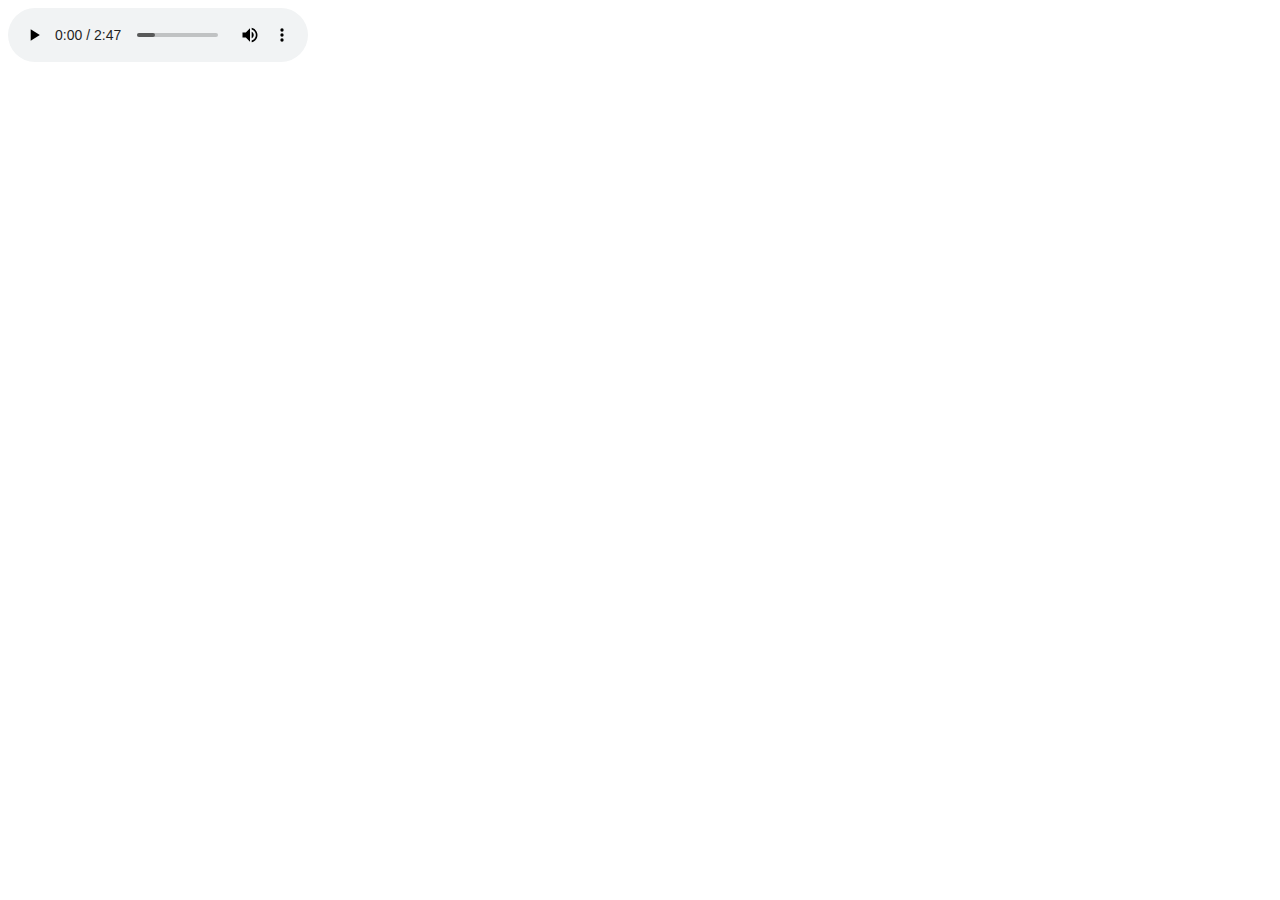
<file: audio/audio.html>
<!DOCTYPE html>
<html>
    <head>
        <title>Audio</title>
    </head>
    <body>
        <audio controls>
            <source src="RiverFlowsInYou.mp3" type ="audio/mpeg">
        </audio>
    </body>
</html>
</file>
<file: css/style.css>
body {
  margin: 0;
  padding: 0;
  background-color:#d6b5d2;
  font-family: "Times new roman";
}
.login {
  width: 382px;
  overflow: hidden;
  margin: auto;
  padding: 20px;
  margin-bottom: 20px;
  background: white;
  border-radius: 15px;
}
.login h2 {
  color: #111;
}
.img-login {
  width: 100%;
  text-align: center;
  margin-bottom: 30px;
}
h2 {
  text-align: center;
  color: #000000;
  padding: 20px;
}
label {
  color: #080808;
  font-size: 17px;
}
/* #Uname{  
    width: 300px;  
    height: 30px;  
    border:none;  
    border-radius: 3px;  
    padding-left: 8px;  
}   */
.input {
  width: 100%;
  min-height: 30px;
  border: none;
  border-radius: 3px;
  padding-left: 8px;
  background: #efefef;
}
.input-group {
  display: flex;
  flex-direction: column;
  margin-bottom: 1rem;
}
.quote {
  text-align: center;
  margin: 70px 0;
}
#log {
  width: 300px;
  height: 30px;
  border: none;
  border-radius: 17px;
  padding-left: 7px;
  color: black;
}
span {
  color: white;
  font-size: 17px;
}
a {
  float: left;
  background-color: grey;
}
.searchForm {
  position: relative;
}
.customSelect {
  width: 100%;
  max-width: 370px;
}
.searchForm.type2 input[type="search"] {
  background: #fff;
  border: 2px solid #959595;
}

.searchForm input[type="search"] {
  display: inline-block;
  width: 100%;
  max-width: 505px;
  height: 52px;
  padding: 11px 0 11px 20px;
  font-size: 17px;
  line-height: 19px;
  color: #222;
  font-style: normal;
  background-color: #f1f1f1;
  background-image: none;
  border: 1px solid #8196a1;
  border-radius: 0;
  -webkit-transition: none;
  transition: none;
}
.searchForm input[type="submit"] {
  background: transparent
    url(https://www.solodev.com/assets/news-events-tabs/search-ico.png)
    no-repeat center center;
  font-size: 0;
  color: transparent;
  border: 0;
  width: 52px;
  height: 52px;
  position: absolute;
  top: 0;
  right: 0;
}
.dropdownCategories {
  display: inline-block;
  width: 100%;
  max-width: 505px;
  height: 52px;
  padding: 15px 0 11px;
  font-size: 17px;
  line-height: 19px;
  color: #222;
  font-style: normal;
  background: #fff;
  border: 2px solid #959595;
  background-image: none;
  border-radius: 0;
  -webkit-transition: none;
  transition: none;
}
.dropdownCategories select {
  width: 100%;
  padding: 0 20px;
  border: 0px;
  outline: none;
}

.nav-pills > li > a {
  border-radius: 0;
  font-size: 18px;
  padding: 6px 18px;
}
.nav-pills > li.active > a,
.nav-pills > li.active > a:hover,
.nav-pills > li.active > a:focus {
  color: #fff;
  background-color: #662d91;
}

.tab-content {
  margin: 50px 0 20px 0;
}
.media > .pull-left {
  margin-right: 29px;
}
.media .dateEl {
  display: inline-block;
  text-align: center;
  background: #f9f9f9;
  padding: 18px 0 25px 0;
  color: #173d51;
  font-size: 16px;
  font-weight: 700;
  width: 113px;
  text-transform: uppercase;
}
.media .dateEl em {
  display: block;
  color: #662d91;
  font-size: 42px;
  line-height: 1;
  margin-bottom: 5px;
  font-style: normal;
}
.media .media-heading a {
  color: #022235;
  font-size: 21px;
  text-transform: uppercase;
}
.media .meta-data {
  margin: 0 0 7px 0;
}
.media .longDate,
.media .timeEl {
  display: inline-block;
  font-size: 14px;
  line-height: 14px;
  font-family: "PT Sans Narrow", sans-serif;
  font-weight: 700;
  color: #636465;
  text-transform: uppercase;
  min-height: 16px;
}
.media .longDate {
  background: transparent url(../images/ico-calendar.png) no-repeat left top;
  padding: 0 10px 0 24px;
  border-right: 1px solid #eb5b4c;
  margin-right: 3px;
}
#tab1.tab-pane .media .longDate {
  border-right: none;
}
.blogPost--small {
  color: #7c7b7b;
  margin: 20px 30px 40px 0;
}
.blogPost--small .media > .pull-left {
  margin-right: 25px;
}
.blogPost--small a {
  color: #662d91;
}
.blogPost--small .date,
.blogPost--small .dateEl2 {
  display: block;
  text-align: center;
  padding: 18px 0 25px 0;
  color: #fff;
  background: #662d91;
  width: 113px;
}
.blogPost--small .date span,
.blogPost--small .dateEl2 span {
  display: inline-block;
  font-size: 42px;
  line-height: 1;
  letter-spacing: 0em;
  text-indent: -0.1em;
  color: #fff;
  font-weight: bold;
}
.blogPost--small .date small,
.blogPost--small .dateEl2 small {
  display: block;
  font-size: 18px;
  text-transform: uppercase;
  color: #fff;
}
.blogPost--small h4 {
  margin: 0 0 12px 0;
  font-size: 22px;
  text-transform: uppercase;
}

.btn-default {
  color: #fff;
  font-size: 14px;
  text-transform: uppercase;
  border: 0;
  font-weight: bold;
  background-color: #1475a0;
  border-radius: 0px;
  padding: 10px 20px;
}
.btn-dark {
  background-color:#1475a0;
  color: #fff;
}
.slideshow-container {
  width: 300px;
  margin: 0 auto;
  margin-bottom: 30px;
  position: relative;
}
nav {
  background: white;
}
nav ul {
  padding: 1rem;
  list-style: none;
  display: flex;
  align-items: center;
  margin: 0;
}
nav ul li a {
  padding: 10px 15px;
  background: white;
  color: black;
  text-decoration: none;
}
nav ul li a:hover {
  color: #237092;
}
.title-galery {
  text-align: center;
  font-weight: bold;
  font-size: 22px;
}
.arrow-slide {
  background-color: white;
  padding: 10px;
  margin: 5px;
}
.next {
  position: absolute;
  top: 50%;
  right: 0;
}
.prev {
  position: absolute;
  top: 50%;
  left: 0;
}
.page-title {
  width: 100%;
  background-color: #efefef;
  min-height: 150px;
  position: relative;
  text-transform: uppercase;
  margin-bottom: 30px;
}
.page-title h2 {
  color: #111;
  padding: 0;
  margin: 0;
  display: flex;
  height: 100%;
  align-items: center;
  position: absolute;
  left: 10%;
  font-size: 40px;
}
.book-section {
  display: flex;
}
.book-section .book-info {
  width: 50%;
  height: 100%;
  padding: 70px;
  align-self: center;
}
.book-shelf {
  width: 50%;
}
.book-shelf img {
  width: 100%;
  height: 100%;
  object-fit: contain;
}
.contact-section{
    display: flex;
    margin: 20px auto;
}
.map {
    width: 50%;
}
.contact {
  width: 382px;
  overflow: hidden;
  margin: auto;
  padding: 20px;
  background: white;
  border-radius: 15px;
}
.images {
  padding: 20px 40px;
  display: flex;
  flex-wrap: wrap;
  justify-content: flex-start;
  align-items: flex-start;
}
.images .image {
  width: 200px;
  margin: 10px 25px;
}
.images .image img{
  width: 100%;
  height: 100%;
  object-fit: contain;
}
.footer {
  background: #1b1b1b;
  display: flex;
  justify-content: space-between;
  color: white;
  padding: 20px 10px;
}
.footer-p1 {
  width: 30%;
  padding: 0 20px;
}
.footer-p2 {
  width: 30%;
  padding: 0 20px;
}
.footer-p2 a{
  background: none;
    color: white;
    padding: 5px 0;
}
.footer-p3 {
  width: 40%;
  padding: 0 20px;
}
.footer-links{
  display: flex;
  justify-content: space-between;
}
.footer-links a {
  background: none;
  float: none;
  color: white;
}
.disabled {
  pointer-events: none;
  opacity: .7;
}





.polling_message {
  color: white;
  float: left;
  margin-right: 2%;
}

.view_port {
  background-color: black;
  height: 25px;
  width: 100%;
  overflow: hidden;
}

.cylon_eye {
  background-color: red;
  background-image: linear-gradient(to right,
      rgba(0, 0, 0, .9) 25%,
      rgba(0, 0, 0, .1) 50%,
      rgba(0, 0, 0, .9) 75%);
  color: white;
  height: 100%;
  width: 20%;

  -webkit-animation: 4s linear 0s infinite alternate move_eye;
          animation: 4s linear 0s infinite alternate move_eye;
}

@-webkit-keyframes move_eye { from { margin-left: -20%; } to { margin-left: 100%; }  }
        @keyframes move_eye { from { margin-left: -20%; } to { margin-left: 100%; }  }
</file>
